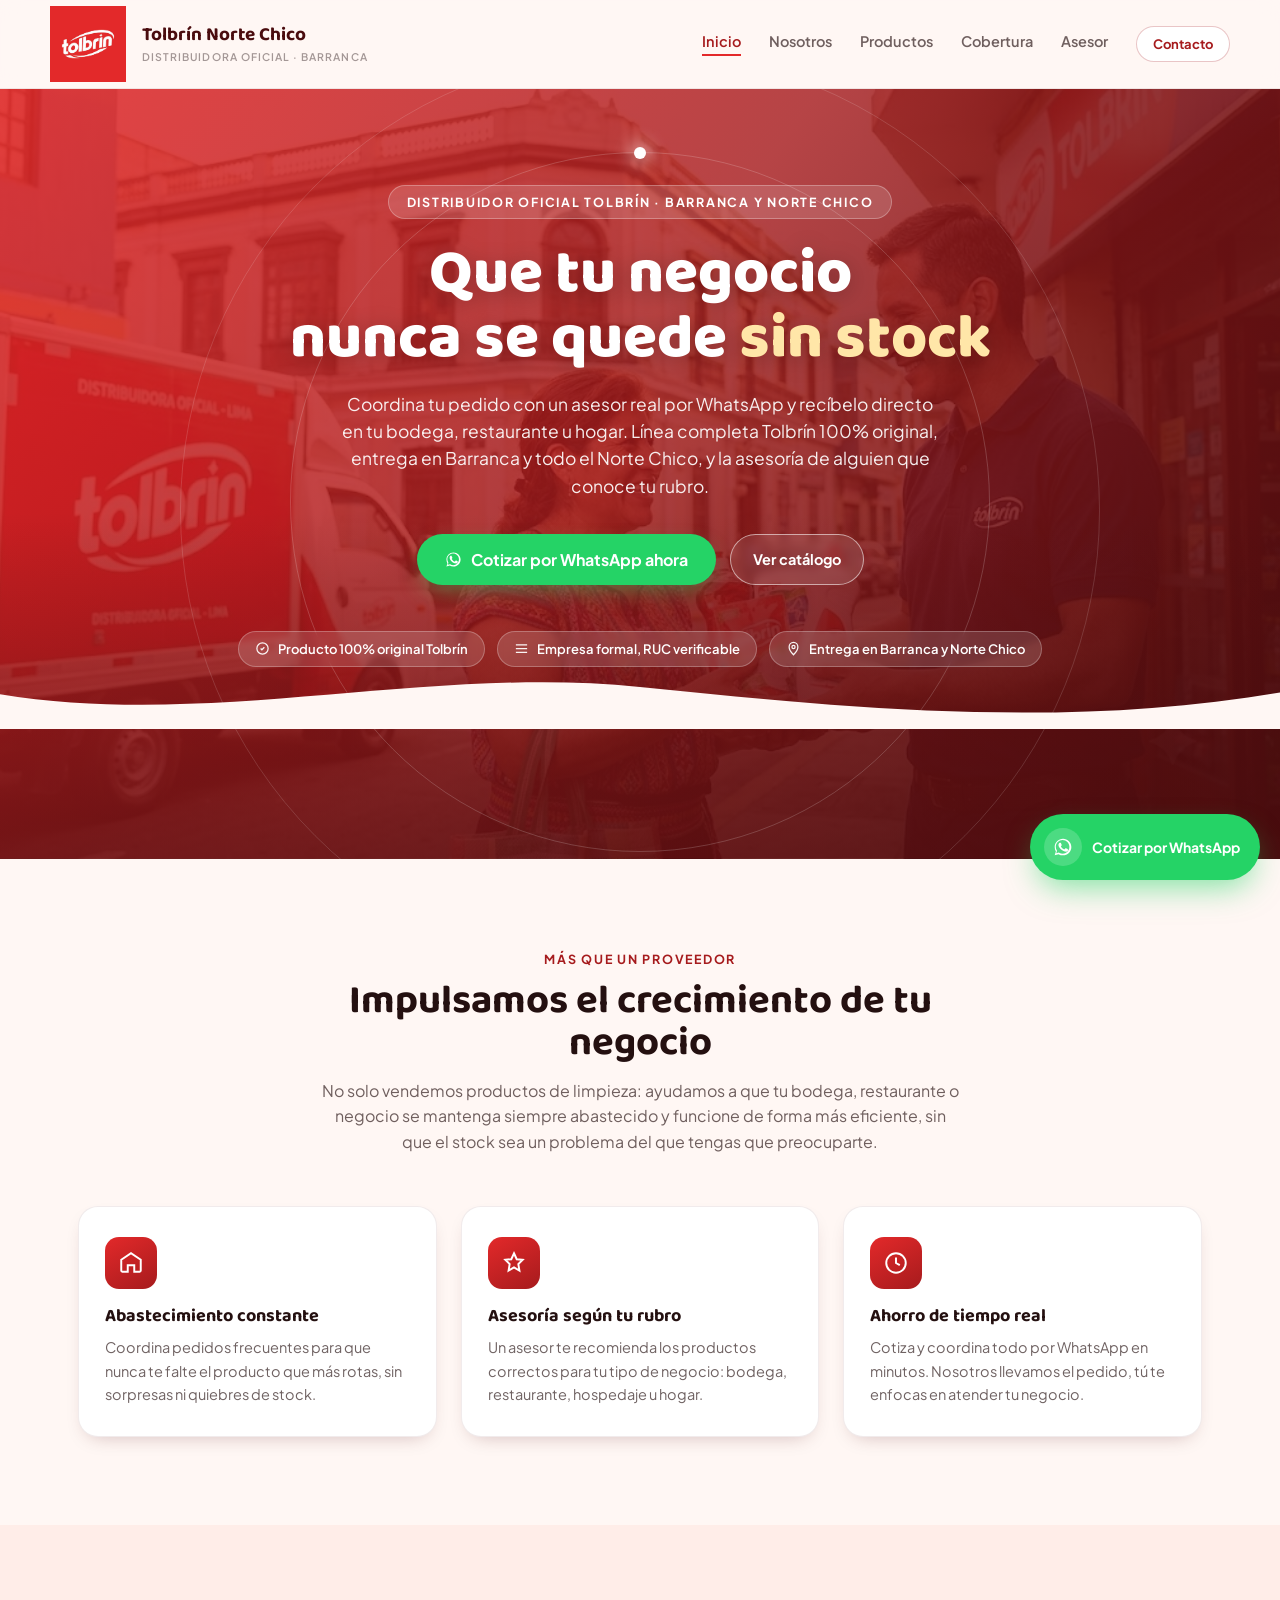
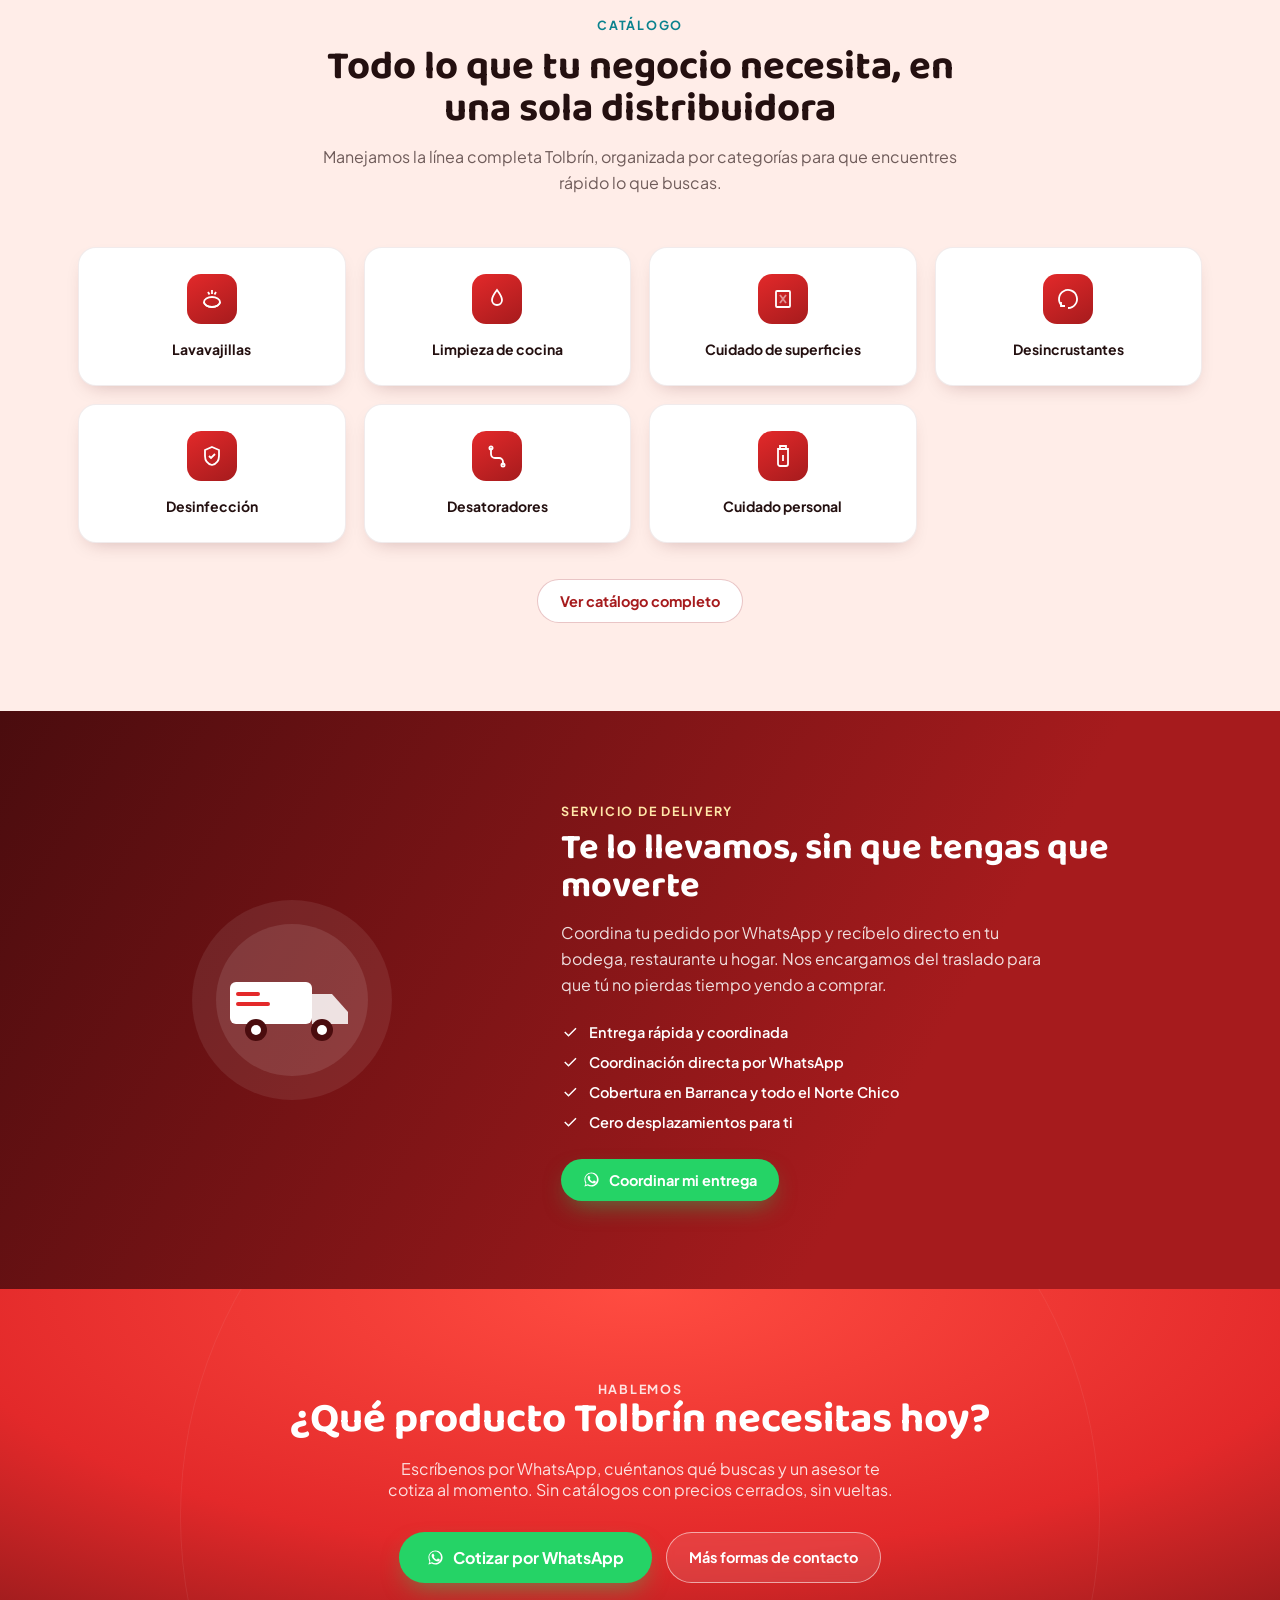
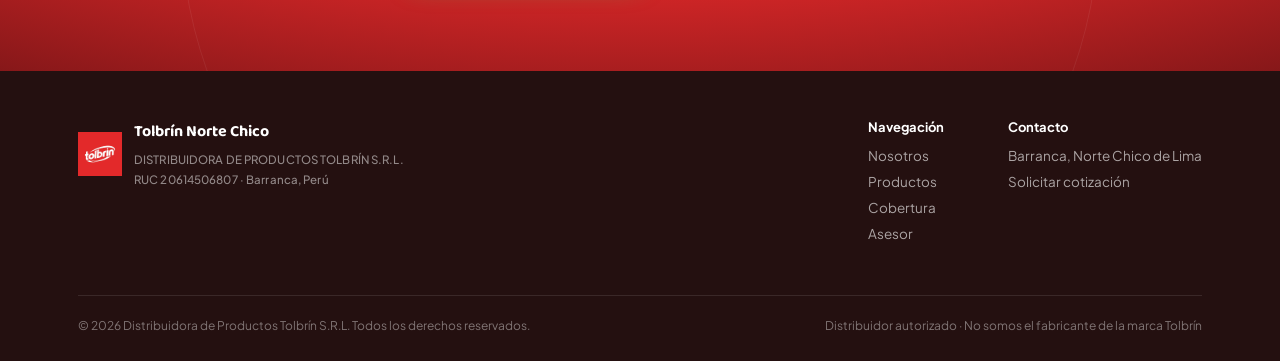
<file: index.html>
<!DOCTYPE html>
<html lang="es">
<head>
<meta charset="UTF-8">
<meta name="viewport" content="width=device-width, initial-scale=1.0">
<title>Tolbrín Norte Chico — Distribuidora oficial en Barranca</title>
<link rel="preconnect" href="https://fonts.googleapis.com">
<link rel="preconnect" href="https://fonts.gstatic.com" crossorigin>
<link href="https://fonts.googleapis.com/css2?family=Baloo+2:wght@500;600;700;800&family=Plus+Jakarta+Sans:wght@400;500;600;700;800&display=swap" rel="stylesheet">
<link rel="stylesheet" href="styles.css">
</head>
<body>

<svg style="display:none" aria-hidden="true">
  <symbol id="ic-wa" viewBox="0 0 24 24">
    <path d="M17.47 14.38c-.28-.14-1.67-.82-1.93-.91-.26-.1-.45-.14-.64.14-.19.28-.74.91-.9 1.1-.17.19-.33.21-.61.07-.28-.14-1.18-.44-2.25-1.4-.83-.74-1.4-1.66-1.56-1.94-.16-.28-.02-.43.12-.57.13-.13.28-.33.42-.5.14-.16.19-.28.28-.47.09-.19.05-.35-.02-.5-.07-.14-.64-1.56-.88-2.13-.23-.56-.47-.48-.64-.49h-.55c-.19 0-.5.07-.76.35-.26.28-1 1-1 2.42 0 1.43 1.02 2.81 1.17 3 .14.19 2 3.08 4.86 4.32.68.29 1.21.47 1.62.6.68.22 1.3.19 1.79.11.55-.08 1.67-.68 1.9-1.34.24-.66.24-1.22.17-1.34-.07-.12-.26-.19-.54-.33z" fill="currentColor"/>
    <path d="M12.02 2C6.5 2 2.02 6.48 2.02 12c0 2 .53 3.87 1.44 5.48L2 22l4.65-1.42A9.95 9.95 0 0 0 12.02 22c5.52 0 10-4.48 10-10S17.54 2 12.02 2zm0 18.15c-1.72 0-3.32-.5-4.66-1.35l-.33-.2-3.16.96.98-3.1-.21-.33a8.15 8.15 0 0 1-1.28-4.36c0-4.5 3.66-8.16 8.16-8.16 4.5 0 8.16 3.66 8.16 8.16 0 4.5-3.66 8.38-8.16 8.38z" fill="currentColor"/>
  </symbol>
</svg>

<header>
  <div class="wrap nav">
    <div class="brand">
      <img class="logo-lg" src="images/logo.png" alt="Tolbrín">
      <div class="brand-name">Tolbrín Norte Chico<span>Distribuidora oficial · Barranca</span></div>
    </div>
    <nav class="nav-links">
      <a href="index.html" class="active">Inicio</a>
      <a href="nosotros.html">Nosotros</a>
      <a href="productos.html">Productos</a>
      <a href="cobertura.html">Cobertura</a>
      <a href="asesor.html">Asesor</a>
      <a class="btn btn-ghost btn-sm" href="contacto.html">Contacto</a>
    </nav>
  </div>
</header>

<!--
  HERO
  ----
  Para activar la foto de fondo, coloca una imagen en:
      images/hero-bg.jpg
  Recomendado: foto horizontal, 1920x1200px, relacionada a limpieza
  profesional / negocio / hogar. Si el archivo no existe, el fondo cae
  automáticamente al degradado rojo de marca (no se rompe nada).
-->
<section class="hero">
  <div class="hero-media"></div>
  <div class="orbit-ring r1"></div>
  <div class="orbit-ring r2"></div>
  <div class="wrap hero-inner">
    <span class="eyebrow eyebrow--pill">Distribuidor oficial Tolbrín · Barranca y Norte Chico</span>
    <h1 class="hero-title">Que tu negocio<br>nunca se quede <em>sin stock</em></h1>
    <p class="hero-sub">Coordina tu pedido con un asesor real por WhatsApp y recíbelo directo en tu bodega, restaurante u hogar. Línea completa Tolbrín 100% original, entrega en Barranca y todo el Norte Chico, y la asesoría de alguien que conoce tu rubro.</p>
    <div class="hero-ctas">
      <a class="btn btn-primary" target="_blank" rel="noopener" data-wa-message="Hola, quiero cotizar productos Tolbrín">
        <svg class="wa-icon"><use href="#ic-wa"/></svg>
        Cotizar por WhatsApp ahora
      </a>
      <a class="btn btn-outline" href="productos.html">Ver catálogo</a>
    </div>
    <div class="hero-chips">
      <div class="chip"><svg viewBox="0 0 24 24" stroke="currentColor" fill="none" stroke-width="2"><path d="M9 12l2 2 4-4M21 12a9 9 0 11-18 0 9 9 0 0118 0z"/></svg> Producto 100% original Tolbrín</div>
      <div class="chip"><svg viewBox="0 0 24 24" stroke="currentColor" fill="none" stroke-width="2"><path d="M3 12h18M3 6h18M3 18h18"/></svg> Empresa formal, RUC verificable</div>
      <div class="chip"><svg viewBox="0 0 24 24" stroke="currentColor" fill="none" stroke-width="2"><path d="M12 2C8 2 5 5.5 5 9.5 5 15 12 22 12 22s7-7 7-12.5C19 5.5 16 2 12 2zm0 10a2.5 2.5 0 110-5 2.5 2.5 0 010 5z"/></svg> Entrega en Barranca y Norte Chico</div>
    </div>
  </div>
  <svg class="wave" viewBox="0 0 1440 70" preserveAspectRatio="none"><path d="M0,32 C240,70 480,0 720,24 C960,48 1200,70 1440,30 L1440,70 L0,70 Z" fill="#FFF7F4"></path></svg>
</section>

<!-- IMPULSAMOS EL CRECIMIENTO DE TU NEGOCIO -->
<section class="growth">
  <div class="wrap">
    <div class="section-head">
      <span class="eyebrow">Más que un proveedor</span>
      <h2>Impulsamos el crecimiento de tu negocio</h2>
      <p>No solo vendemos productos de limpieza: ayudamos a que tu bodega, restaurante o negocio se mantenga siempre abastecido y funcione de forma más eficiente, sin que el stock sea un problema del que tengas que preocuparte.</p>
    </div>
    <div class="growth-grid">
      <div class="growth-card">
        <div class="ic"><svg viewBox="0 0 24 24" stroke="currentColor" fill="none" stroke-width="1.8"><path d="M3 9l9-6 9 6v10a1 1 0 01-1 1h-5v-6H9v6H4a1 1 0 01-1-1V9z"/></svg></div>
        <h3>Abastecimiento constante</h3>
        <p>Coordina pedidos frecuentes para que nunca te falte el producto que más rotas, sin sorpresas ni quiebres de stock.</p>
      </div>
      <div class="growth-card">
        <div class="ic"><svg viewBox="0 0 24 24" stroke="currentColor" fill="none" stroke-width="1.8"><path d="M12 3l2.5 5.5L20 9l-4 4 1 6-5-3-5 3 1-6-4-4 5.5-.5z"/></svg></div>
        <h3>Asesoría según tu rubro</h3>
        <p>Un asesor te recomienda los productos correctos para tu tipo de negocio: bodega, restaurante, hospedaje u hogar.</p>
      </div>
      <div class="growth-card">
        <div class="ic"><svg viewBox="0 0 24 24" stroke="currentColor" fill="none" stroke-width="1.8"><circle cx="12" cy="12" r="9"/><path d="M12 7v5l3.5 2"/></svg></div>
        <h3>Ahorro de tiempo real</h3>
        <p>Cotiza y coordina todo por WhatsApp en minutos. Nosotros llevamos el pedido, tú te enfocas en atender tu negocio.</p>
      </div>
    </div>
  </div>
</section>

<!-- VITRINA DE CATEGORÍAS (enlaza al catálogo completo) -->
<section class="products">
  <div class="wrap">
    <div class="section-head">
      <span class="eyebrow">Catálogo</span>
      <h2>Todo lo que tu negocio necesita, en una sola distribuidora</h2>
      <p>Manejamos la línea completa Tolbrín, organizada por categorías para que encuentres rápido lo que buscas.</p>
    </div>
    <div class="cat-grid" id="catShowcase"></div>
    <div class="cat-more">
      <a class="btn btn-ghost" href="productos.html">Ver catálogo completo</a>
    </div>
  </div>
</section>

<!-- DELIVERY -->
<section class="delivery">
  <div class="wrap delivery-grid">
    <div class="delivery-art">
      <svg viewBox="0 0 220 220" fill="none">
        <circle cx="110" cy="110" r="100" fill="rgba(255,255,255,.08)"/>
        <circle cx="110" cy="110" r="76" fill="rgba(255,255,255,.10)"/>
        <g transform="translate(48,74)">
          <rect x="0" y="18" width="82" height="42" rx="6" fill="#fff"/>
          <path d="M82 30h20l16 18v12H82V30z" fill="#fff" opacity=".85"/>
          <circle cx="26" cy="66" r="11" fill="var(--red-deepest)"/>
          <circle cx="26" cy="66" r="5" fill="#fff"/>
          <circle cx="92" cy="66" r="11" fill="var(--red-deepest)"/>
          <circle cx="92" cy="66" r="5" fill="#fff"/>
          <path d="M8 30h20M8 40h30" stroke="var(--red)" stroke-width="4" stroke-linecap="round"/>
        </g>
      </svg>
    </div>
    <div class="delivery-copy">
      <span class="eyebrow eyebrow--onred">Servicio de delivery</span>
      <h2>Te lo llevamos, sin que tengas que moverte</h2>
      <p>Coordina tu pedido por WhatsApp y recíbelo directo en tu bodega, restaurante u hogar. Nos encargamos del traslado para que tú no pierdas tiempo yendo a comprar.</p>
      <ul class="delivery-list">
        <li><svg viewBox="0 0 24 24" stroke="currentColor" fill="none" stroke-width="2"><path d="M5 12l5 5L20 7"/></svg> Entrega rápida y coordinada</li>
        <li><svg viewBox="0 0 24 24" stroke="currentColor" fill="none" stroke-width="2"><path d="M5 12l5 5L20 7"/></svg> Coordinación directa por WhatsApp</li>
        <li><svg viewBox="0 0 24 24" stroke="currentColor" fill="none" stroke-width="2"><path d="M5 12l5 5L20 7"/></svg> Cobertura en Barranca y todo el Norte Chico</li>
        <li><svg viewBox="0 0 24 24" stroke="currentColor" fill="none" stroke-width="2"><path d="M5 12l5 5L20 7"/></svg> Cero desplazamientos para ti</li>
      </ul>
      <a class="btn btn-primary" target="_blank" rel="noopener" data-wa-message="Hola, quiero coordinar el delivery de mi pedido">
        <svg class="wa-icon"><use href="#ic-wa"/></svg>
        Coordinar mi entrega
      </a>
    </div>
  </div>
</section>

<section class="final-cta" id="contacto">
  <div class="orbit-ring r1" style="opacity:.5"></div>
  <div class="wrap" style="position:relative;z-index:2">
    <span class="eyebrow eyebrow--onred-soft">Hablemos</span>
    <h2>¿Qué producto Tolbrín necesitas hoy?</h2>
    <p>Escríbenos por WhatsApp, cuéntanos qué buscas y un asesor te cotiza al momento. Sin catálogos con precios cerrados, sin vueltas.</p>
    <div class="hero-ctas">
      <a class="btn btn-primary" target="_blank" rel="noopener" data-wa-message="Hola, quiero cotizar productos Tolbrín">
        <svg class="wa-icon"><use href="#ic-wa"/></svg>
        Cotizar por WhatsApp
      </a>
      <a class="btn btn-outline" href="contacto.html">Más formas de contacto</a>
    </div>
  </div>
</section>

<footer>
  <div class="wrap">
    <div class="foot-top">
      <div>
        <div class="foot-brand">
          <img src="images/logo.png" alt="Tolbrín">
          <div>
            <b>Tolbrín Norte Chico</b>
            <div class="foot-legal">DISTRIBUIDORA DE PRODUCTOS TOLBRÍN S.R.L.<br>RUC 20614506807 · Barranca, Perú</div>
          </div>
        </div>
      </div>
      <div class="foot-cols">
        <div class="foot-col">
          <b>Navegación</b>
          <ul>
            <li><a href="nosotros.html">Nosotros</a></li>
            <li><a href="productos.html">Productos</a></li>
            <li><a href="cobertura.html">Cobertura</a></li>
            <li><a href="asesor.html">Asesor</a></li>
          </ul>
        </div>
        <div class="foot-col">
          <b>Contacto</b>
          <ul>
            <li>Barranca, Norte Chico de Lima</li>
            <li><a href="contacto.html">Solicitar cotización</a></li>
          </ul>
        </div>
      </div>
    </div>
    <div class="foot-bottom">
      <span>© 2026 Distribuidora de Productos Tolbrín S.R.L. Todos los derechos reservados.</span>
      <span>Distribuidor autorizado · No somos el fabricante de la marca Tolbrín</span>
    </div>
  </div>
</footer>

<a class="float-wa" target="_blank" rel="noopener" data-wa-message="Hola, quiero cotizar productos Tolbrín">
  <span class="dot"><svg viewBox="0 0 24 24"><use href="#ic-wa"/></svg></span>
  <span class="label">Cotizar por WhatsApp</span>
</a>

<script src="script.js"></script>
</body>
</html>
</file>
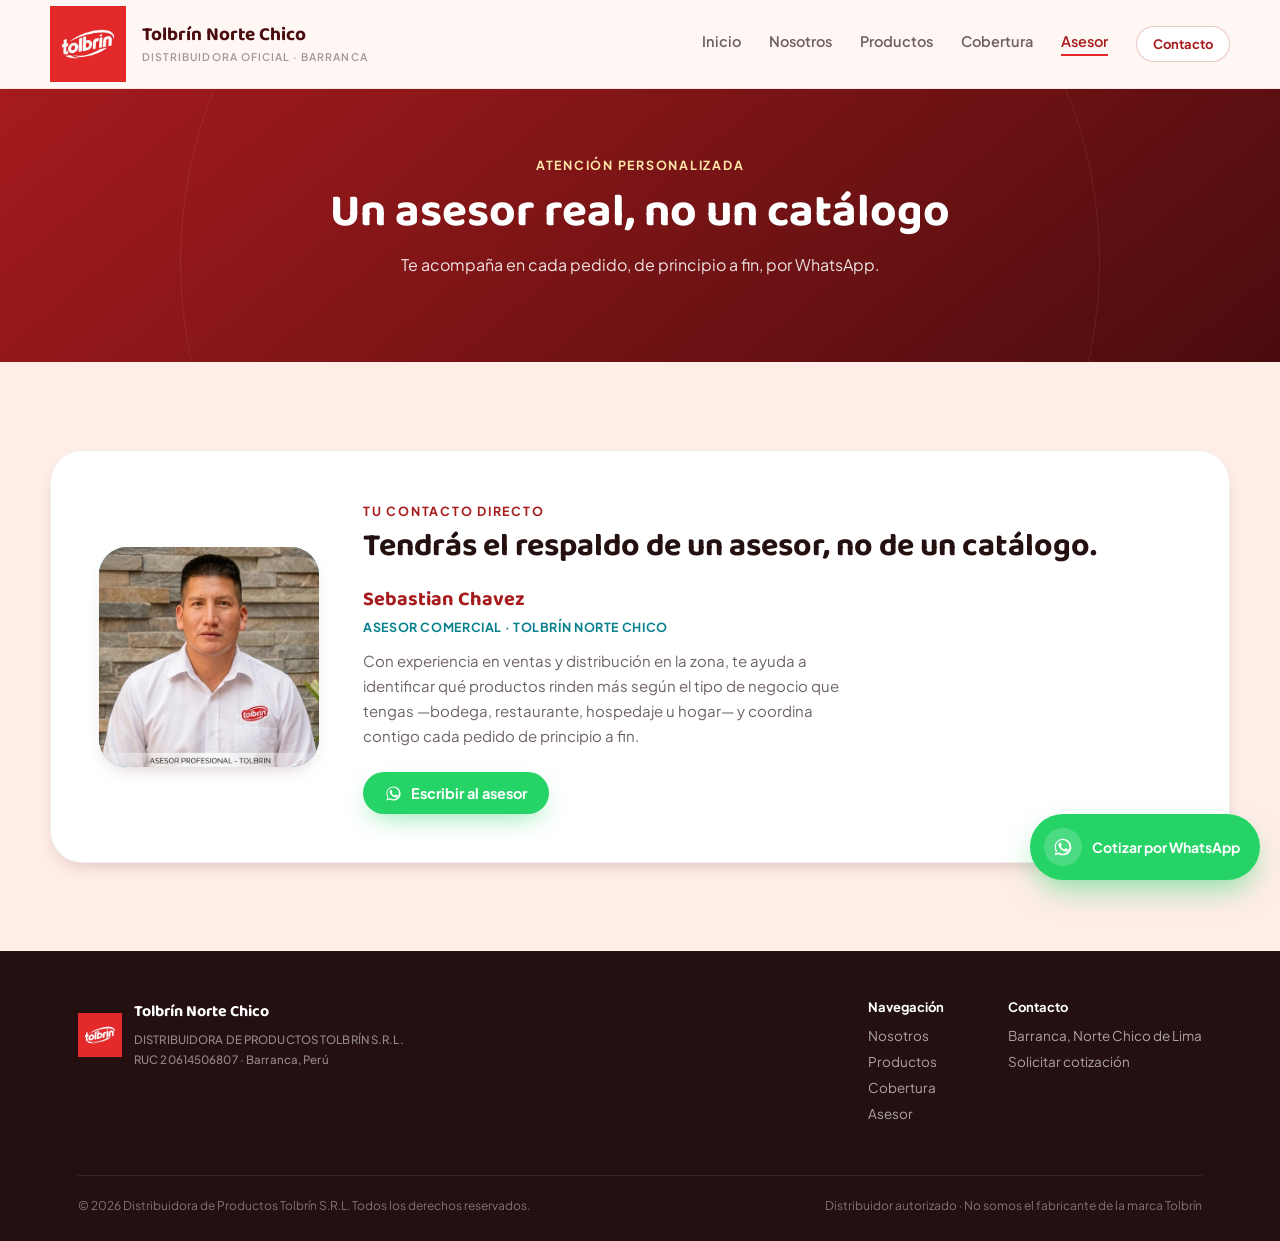
<file: asesor.html>
<!DOCTYPE html>
<html lang="es">
<head>
<meta charset="UTF-8">
<meta name="viewport" content="width=device-width, initial-scale=1.0">
<title>Asesor comercial — Tolbrín Norte Chico</title>
<link rel="preconnect" href="https://fonts.googleapis.com">
<link rel="preconnect" href="https://fonts.gstatic.com" crossorigin>
<link href="https://fonts.googleapis.com/css2?family=Baloo+2:wght@500;600;700;800&family=Plus+Jakarta+Sans:wght@400;500;600;700;800&display=swap" rel="stylesheet">
<link rel="stylesheet" href="styles.css">
</head>
<body>

<svg style="display:none" aria-hidden="true">
  <symbol id="ic-wa" viewBox="0 0 24 24">
    <path d="M17.47 14.38c-.28-.14-1.67-.82-1.93-.91-.26-.1-.45-.14-.64.14-.19.28-.74.91-.9 1.1-.17.19-.33.21-.61.07-.28-.14-1.18-.44-2.25-1.4-.83-.74-1.4-1.66-1.56-1.94-.16-.28-.02-.43.12-.57.13-.13.28-.33.42-.5.14-.16.19-.28.28-.47.09-.19.05-.35-.02-.5-.07-.14-.64-1.56-.88-2.13-.23-.56-.47-.48-.64-.49h-.55c-.19 0-.5.07-.76.35-.26.28-1 1-1 2.42 0 1.43 1.02 2.81 1.17 3 .14.19 2 3.08 4.86 4.32.68.29 1.21.47 1.62.6.68.22 1.3.19 1.79.11.55-.08 1.67-.68 1.9-1.34.24-.66.24-1.22.17-1.34-.07-.12-.26-.19-.54-.33z" fill="currentColor"/>
    <path d="M12.02 2C6.5 2 2.02 6.48 2.02 12c0 2 .53 3.87 1.44 5.48L2 22l4.65-1.42A9.95 9.95 0 0 0 12.02 22c5.52 0 10-4.48 10-10S17.54 2 12.02 2zm0 18.15c-1.72 0-3.32-.5-4.66-1.35l-.33-.2-3.16.96.98-3.1-.21-.33a8.15 8.15 0 0 1-1.28-4.36c0-4.5 3.66-8.16 8.16-8.16 4.5 0 8.16 3.66 8.16 8.16 0 4.5-3.66 8.38-8.16 8.38z" fill="currentColor"/>
  </symbol>
</svg>

<header>
  <div class="wrap nav">
    <div class="brand">
      <img class="logo-lg" src="images/logo.png" alt="Tolbrín">
      <div class="brand-name">Tolbrín Norte Chico<span>Distribuidora oficial · Barranca</span></div>
    </div>
    <nav class="nav-links">
      <a href="index.html">Inicio</a>
      <a href="nosotros.html">Nosotros</a>
      <a href="productos.html">Productos</a>
      <a href="cobertura.html">Cobertura</a>
      <a href="asesor.html" class="active">Asesor</a>
      <a class="btn btn-ghost btn-sm" href="contacto.html">Contacto</a>
    </nav>
  </div>
</header>

<section class="page-banner">
  <div class="orbit-ring r1"></div>
  <div class="wrap">
    <span class="eyebrow eyebrow--onred">Atención personalizada</span>
    <h1>Un asesor real, no un catálogo</h1>
    <p>Te acompaña en cada pedido, de principio a fin, por WhatsApp.</p>
  </div>
</section>

<section class="advisor">
  <div class="wrap advisor-card">
    <div class="media-card" style="aspect-ratio:1/1">
      <div class="media-icon">
        <svg viewBox="0 0 24 24" stroke="currentColor" fill="none" stroke-width="1.6"><circle cx="12" cy="8" r="4"/><path d="M4 20c0-4.4 3.6-7 8-7s8 2.6 8 7"/></svg>
      </div>
      <img src="images/advisor.jpg" alt="Asesor comercial Tolbrín Norte Chico" loading="lazy" data-optional>
    </div>
    <div class="advisor-copy">
      <span class="eyebrow eyebrow--dark">Tu contacto directo</span>
      <h2>Tendrás el respaldo de un asesor, no de un catálogo.</h2>
      <p class="advisor-name">Sebastian Chavez</p>
      <p class="advisor-role">Asesor Comercial · Tolbrín Norte Chico</p>
      <p class="advisor-bio">Con experiencia en ventas y distribución en la zona, te ayuda a identificar qué productos rinden más según el tipo de negocio que tengas —bodega, restaurante, hospedaje u hogar— y coordina contigo cada pedido de principio a fin.</p>
      <a class="btn btn-primary" target="_blank" rel="noopener" data-wa-message="Hola, quiero hablar con el asesor comercial de Tolbrín">
        <svg class="wa-icon"><use href="#ic-wa"/></svg>
        Escribir al asesor
      </a>
    </div>
  </div>
</section>

<footer>
  <div class="wrap">
    <div class="foot-top">
      <div>
        <div class="foot-brand">
          <img src="images/logo.png" alt="Tolbrín">
          <div>
            <b>Tolbrín Norte Chico</b>
            <div class="foot-legal">DISTRIBUIDORA DE PRODUCTOS TOLBRÍN S.R.L.<br>RUC 20614506807 · Barranca, Perú</div>
          </div>
        </div>
      </div>
      <div class="foot-cols">
        <div class="foot-col">
          <b>Navegación</b>
          <ul>
            <li><a href="nosotros.html">Nosotros</a></li>
            <li><a href="productos.html">Productos</a></li>
            <li><a href="cobertura.html">Cobertura</a></li>
            <li><a href="asesor.html">Asesor</a></li>
          </ul>
        </div>
        <div class="foot-col">
          <b>Contacto</b>
          <ul>
            <li>Barranca, Norte Chico de Lima</li>
            <li><a href="contacto.html">Solicitar cotización</a></li>
          </ul>
        </div>
      </div>
    </div>
    <div class="foot-bottom">
      <span>© 2026 Distribuidora de Productos Tolbrín S.R.L. Todos los derechos reservados.</span>
      <span>Distribuidor autorizado · No somos el fabricante de la marca Tolbrín</span>
    </div>
  </div>
</footer>

<a class="float-wa" target="_blank" rel="noopener" data-wa-message="Hola, quiero cotizar productos Tolbrín">
  <span class="dot"><svg viewBox="0 0 24 24"><use href="#ic-wa"/></svg></span>
  <span class="label">Cotizar por WhatsApp</span>
</a>

<script src="script.js"></script>
</body>
</html>
</file>
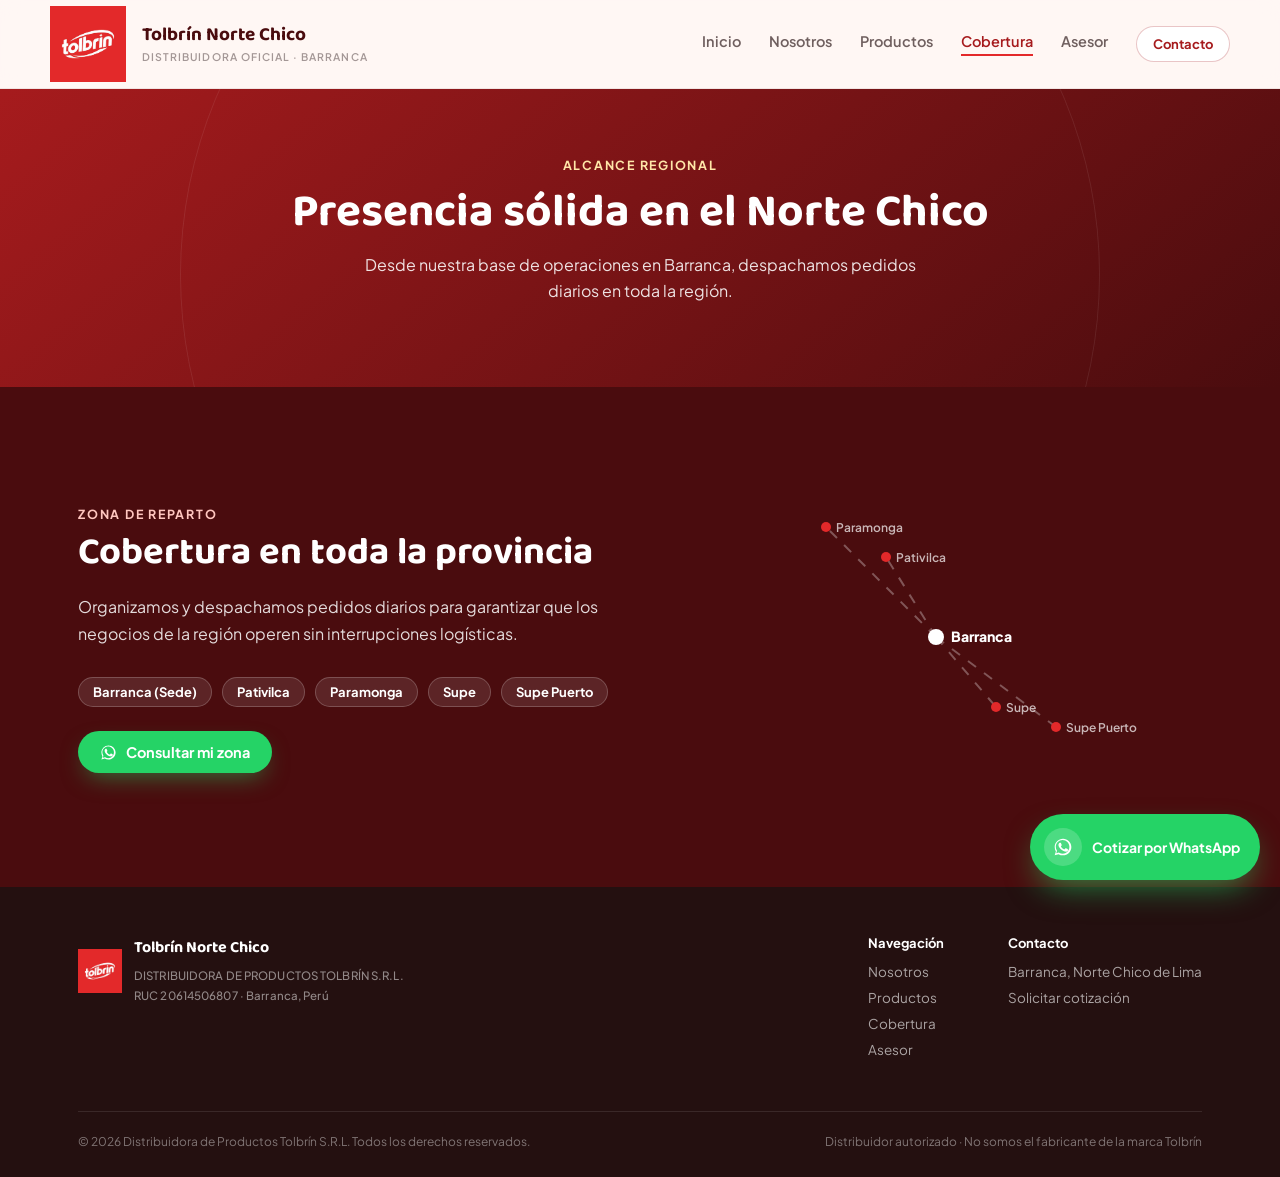
<file: cobertura.html>
<!DOCTYPE html>
<html lang="es">
<head>
<meta charset="UTF-8">
<meta name="viewport" content="width=device-width, initial-scale=1.0">
<title>Cobertura — Tolbrín Norte Chico</title>
<link rel="preconnect" href="https://fonts.googleapis.com">
<link rel="preconnect" href="https://fonts.gstatic.com" crossorigin>
<link href="https://fonts.googleapis.com/css2?family=Baloo+2:wght@500;600;700;800&family=Plus+Jakarta+Sans:wght@400;500;600;700;800&display=swap" rel="stylesheet">
<link rel="stylesheet" href="styles.css">
</head>
<body>

<svg style="display:none" aria-hidden="true">
  <symbol id="ic-wa" viewBox="0 0 24 24">
    <path d="M17.47 14.38c-.28-.14-1.67-.82-1.93-.91-.26-.1-.45-.14-.64.14-.19.28-.74.91-.9 1.1-.17.19-.33.21-.61.07-.28-.14-1.18-.44-2.25-1.4-.83-.74-1.4-1.66-1.56-1.94-.16-.28-.02-.43.12-.57.13-.13.28-.33.42-.5.14-.16.19-.28.28-.47.09-.19.05-.35-.02-.5-.07-.14-.64-1.56-.88-2.13-.23-.56-.47-.48-.64-.49h-.55c-.19 0-.5.07-.76.35-.26.28-1 1-1 2.42 0 1.43 1.02 2.81 1.17 3 .14.19 2 3.08 4.86 4.32.68.29 1.21.47 1.62.6.68.22 1.3.19 1.79.11.55-.08 1.67-.68 1.9-1.34.24-.66.24-1.22.17-1.34-.07-.12-.26-.19-.54-.33z" fill="currentColor"/>
    <path d="M12.02 2C6.5 2 2.02 6.48 2.02 12c0 2 .53 3.87 1.44 5.48L2 22l4.65-1.42A9.95 9.95 0 0 0 12.02 22c5.52 0 10-4.48 10-10S17.54 2 12.02 2zm0 18.15c-1.72 0-3.32-.5-4.66-1.35l-.33-.2-3.16.96.98-3.1-.21-.33a8.15 8.15 0 0 1-1.28-4.36c0-4.5 3.66-8.16 8.16-8.16 4.5 0 8.16 3.66 8.16 8.16 0 4.5-3.66 8.38-8.16 8.38z" fill="currentColor"/>
  </symbol>
</svg>

<header>
  <div class="wrap nav">
    <div class="brand">
      <img class="logo-lg" src="images/logo.png" alt="Tolbrín">
      <div class="brand-name">Tolbrín Norte Chico<span>Distribuidora oficial · Barranca</span></div>
    </div>
    <nav class="nav-links">
      <a href="index.html">Inicio</a>
      <a href="nosotros.html">Nosotros</a>
      <a href="productos.html">Productos</a>
      <a href="cobertura.html" class="active">Cobertura</a>
      <a href="asesor.html">Asesor</a>
      <a class="btn btn-ghost btn-sm" href="contacto.html">Contacto</a>
    </nav>
  </div>
</header>

<section class="page-banner">
  <div class="orbit-ring r1"></div>
  <div class="wrap">
    <span class="eyebrow eyebrow--onred">Alcance regional</span>
    <h1>Presencia sólida en el Norte Chico</h1>
    <p>Desde nuestra base de operaciones en Barranca, despachamos pedidos diarios en toda la región.</p>
  </div>
</section>

<section class="coverage">
  <div class="wrap coverage-container">
    <div class="cov-info">
      <span class="eyebrow eyebrow--tint">Zona de reparto</span>
      <h2>Cobertura en toda la provincia</h2>
      <p>Organizamos y despachamos pedidos diarios para garantizar que los negocios de la región operen sin interrupciones logísticas.</p>
      <div class="cov-towns">
        <span>Barranca (Sede)</span><span>Pativilca</span><span>Paramonga</span><span>Supe</span><span>Supe Puerto</span>
      </div>
      <a class="btn btn-primary" target="_blank" rel="noopener" data-wa-message="Hola, quiero saber si hacen entregas en mi zona">
        <svg class="wa-icon"><use href="#ic-wa"/></svg>
        Consultar mi zona
      </a>
    </div>

    <div class="cov-map">
      <svg viewBox="0 0 400 300" class="animated-map">
        <path class="route r-pativilca" d="M200 150 L 150 70" />
        <path class="route r-paramonga" d="M200 150 L 90 40" />
        <path class="route r-supe" d="M200 150 L 260 220" />
        <path class="route r-puerto" d="M200 150 L 320 240" />

        <circle class="node-center pulse" cx="200" cy="150" r="8" />
        <text x="215" y="155" class="map-label center-label">Barranca</text>

        <circle class="node" cx="150" cy="70" r="5" />
        <text x="160" y="75" class="map-label">Pativilca</text>

        <circle class="node" cx="90" cy="40" r="5" />
        <text x="100" y="45" class="map-label">Paramonga</text>

        <circle class="node" cx="260" cy="220" r="5" />
        <text x="270" y="225" class="map-label">Supe</text>

        <circle class="node" cx="320" cy="240" r="5" />
        <text x="330" y="245" class="map-label">Supe Puerto</text>
      </svg>
    </div>
  </div>
</section>

<footer>
  <div class="wrap">
    <div class="foot-top">
      <div>
        <div class="foot-brand">
          <img src="images/logo.png" alt="Tolbrín">
          <div>
            <b>Tolbrín Norte Chico</b>
            <div class="foot-legal">DISTRIBUIDORA DE PRODUCTOS TOLBRÍN S.R.L.<br>RUC 20614506807 · Barranca, Perú</div>
          </div>
        </div>
      </div>
      <div class="foot-cols">
        <div class="foot-col">
          <b>Navegación</b>
          <ul>
            <li><a href="nosotros.html">Nosotros</a></li>
            <li><a href="productos.html">Productos</a></li>
            <li><a href="cobertura.html">Cobertura</a></li>
            <li><a href="asesor.html">Asesor</a></li>
          </ul>
        </div>
        <div class="foot-col">
          <b>Contacto</b>
          <ul>
            <li>Barranca, Norte Chico de Lima</li>
            <li><a href="contacto.html">Solicitar cotización</a></li>
          </ul>
        </div>
      </div>
    </div>
    <div class="foot-bottom">
      <span>© 2026 Distribuidora de Productos Tolbrín S.R.L. Todos los derechos reservados.</span>
      <span>Distribuidor autorizado · No somos el fabricante de la marca Tolbrín</span>
    </div>
  </div>
</footer>

<a class="float-wa" target="_blank" rel="noopener" data-wa-message="Hola, quiero cotizar productos Tolbrín">
  <span class="dot"><svg viewBox="0 0 24 24"><use href="#ic-wa"/></svg></span>
  <span class="label">Cotizar por WhatsApp</span>
</a>

<script src="script.js"></script>
</body>
</html>
</file>
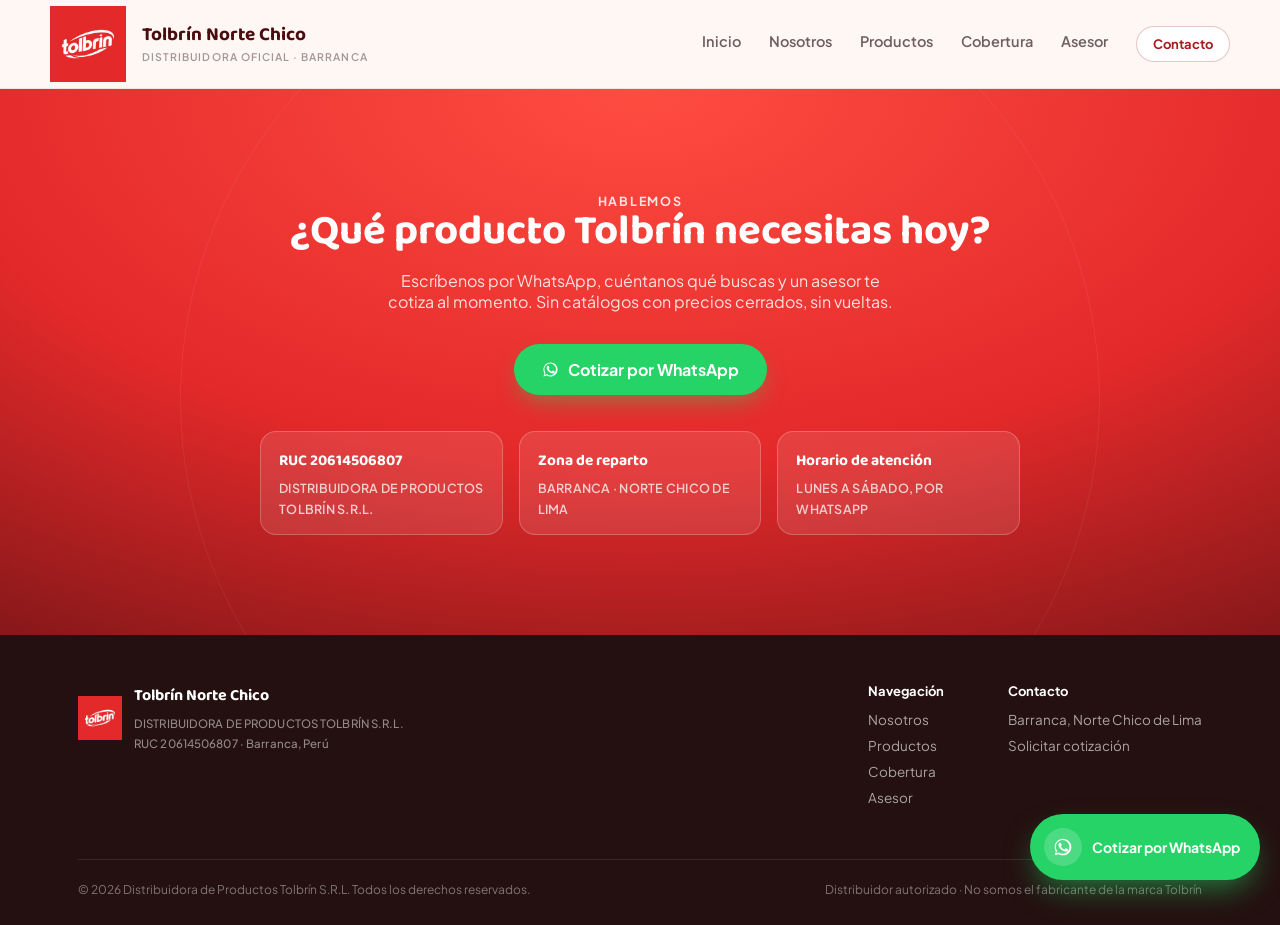
<file: contacto.html>
<!DOCTYPE html>
<html lang="es">
<head>
<meta charset="UTF-8">
<meta name="viewport" content="width=device-width, initial-scale=1.0">
<title>Contacto — Tolbrín Norte Chico</title>
<link rel="preconnect" href="https://fonts.googleapis.com">
<link rel="preconnect" href="https://fonts.gstatic.com" crossorigin>
<link href="https://fonts.googleapis.com/css2?family=Baloo+2:wght@500;600;700;800&family=Plus+Jakarta+Sans:wght@400;500;600;700;800&display=swap" rel="stylesheet">
<link rel="stylesheet" href="styles.css">
</head>
<body>

<svg style="display:none" aria-hidden="true">
  <symbol id="ic-wa" viewBox="0 0 24 24">
    <path d="M17.47 14.38c-.28-.14-1.67-.82-1.93-.91-.26-.1-.45-.14-.64.14-.19.28-.74.91-.9 1.1-.17.19-.33.21-.61.07-.28-.14-1.18-.44-2.25-1.4-.83-.74-1.4-1.66-1.56-1.94-.16-.28-.02-.43.12-.57.13-.13.28-.33.42-.5.14-.16.19-.28.28-.47.09-.19.05-.35-.02-.5-.07-.14-.64-1.56-.88-2.13-.23-.56-.47-.48-.64-.49h-.55c-.19 0-.5.07-.76.35-.26.28-1 1-1 2.42 0 1.43 1.02 2.81 1.17 3 .14.19 2 3.08 4.86 4.32.68.29 1.21.47 1.62.6.68.22 1.3.19 1.79.11.55-.08 1.67-.68 1.9-1.34.24-.66.24-1.22.17-1.34-.07-.12-.26-.19-.54-.33z" fill="currentColor"/>
    <path d="M12.02 2C6.5 2 2.02 6.48 2.02 12c0 2 .53 3.87 1.44 5.48L2 22l4.65-1.42A9.95 9.95 0 0 0 12.02 22c5.52 0 10-4.48 10-10S17.54 2 12.02 2zm0 18.15c-1.72 0-3.32-.5-4.66-1.35l-.33-.2-3.16.96.98-3.1-.21-.33a8.15 8.15 0 0 1-1.28-4.36c0-4.5 3.66-8.16 8.16-8.16 4.5 0 8.16 3.66 8.16 8.16 0 4.5-3.66 8.38-8.16 8.38z" fill="currentColor"/>
  </symbol>
</svg>

<header>
  <div class="wrap nav">
    <div class="brand">
      <img class="logo-lg" src="images/logo.png" alt="Tolbrín">
      <div class="brand-name">Tolbrín Norte Chico<span>Distribuidora oficial · Barranca</span></div>
    </div>
    <nav class="nav-links">
      <a href="index.html">Inicio</a>
      <a href="nosotros.html">Nosotros</a>
      <a href="productos.html">Productos</a>
      <a href="cobertura.html">Cobertura</a>
      <a href="asesor.html">Asesor</a>
      <a class="btn btn-ghost btn-sm" href="contacto.html">Contacto</a>
    </nav>
  </div>
</header>

<section class="final-cta" style="padding:100px 0">
  <div class="orbit-ring r1" style="opacity:.5"></div>
  <div class="wrap" style="position:relative;z-index:2">
    <span class="eyebrow eyebrow--onred-soft">Hablemos</span>
    <h2>¿Qué producto Tolbrín necesitas hoy?</h2>
    <p>Escríbenos por WhatsApp, cuéntanos qué buscas y un asesor te cotiza al momento. Sin catálogos con precios cerrados, sin vueltas.</p>
    <div class="hero-ctas">
      <a class="btn btn-primary" target="_blank" rel="noopener" data-wa-message="Hola, quiero cotizar productos Tolbrín">
        <svg class="wa-icon"><use href="#ic-wa"/></svg>
        Cotizar por WhatsApp
      </a>
    </div>
    <div class="contact-facts">
      <div class="fact"><b>RUC 20614506807</b><span>DISTRIBUIDORA DE PRODUCTOS TOLBRÍN S.R.L.</span></div>
      <div class="fact"><b>Zona de reparto</b><span>BARRANCA · NORTE CHICO DE LIMA</span></div>
      <div class="fact"><b>Horario de atención</b><span>LUNES A SÁBADO, POR WHATSAPP</span></div>
    </div>
  </div>
</section>

<footer>
  <div class="wrap">
    <div class="foot-top">
      <div>
        <div class="foot-brand">
          <img src="images/logo.png" alt="Tolbrín">
          <div>
            <b>Tolbrín Norte Chico</b>
            <div class="foot-legal">DISTRIBUIDORA DE PRODUCTOS TOLBRÍN S.R.L.<br>RUC 20614506807 · Barranca, Perú</div>
          </div>
        </div>
      </div>
      <div class="foot-cols">
        <div class="foot-col">
          <b>Navegación</b>
          <ul>
            <li><a href="nosotros.html">Nosotros</a></li>
            <li><a href="productos.html">Productos</a></li>
            <li><a href="cobertura.html">Cobertura</a></li>
            <li><a href="asesor.html">Asesor</a></li>
          </ul>
        </div>
        <div class="foot-col">
          <b>Contacto</b>
          <ul>
            <li>Barranca, Norte Chico de Lima</li>
            <li><a href="contacto.html">Solicitar cotización</a></li>
          </ul>
        </div>
      </div>
    </div>
    <div class="foot-bottom">
      <span>© 2026 Distribuidora de Productos Tolbrín S.R.L. Todos los derechos reservados.</span>
      <span>Distribuidor autorizado · No somos el fabricante de la marca Tolbrín</span>
    </div>
  </div>
</footer>

<a class="float-wa" target="_blank" rel="noopener" data-wa-message="Hola, quiero cotizar productos Tolbrín">
  <span class="dot"><svg viewBox="0 0 24 24"><use href="#ic-wa"/></svg></span>
  <span class="label">Cotizar por WhatsApp</span>
</a>

<script src="script.js"></script>
</body>
</html>
</file>
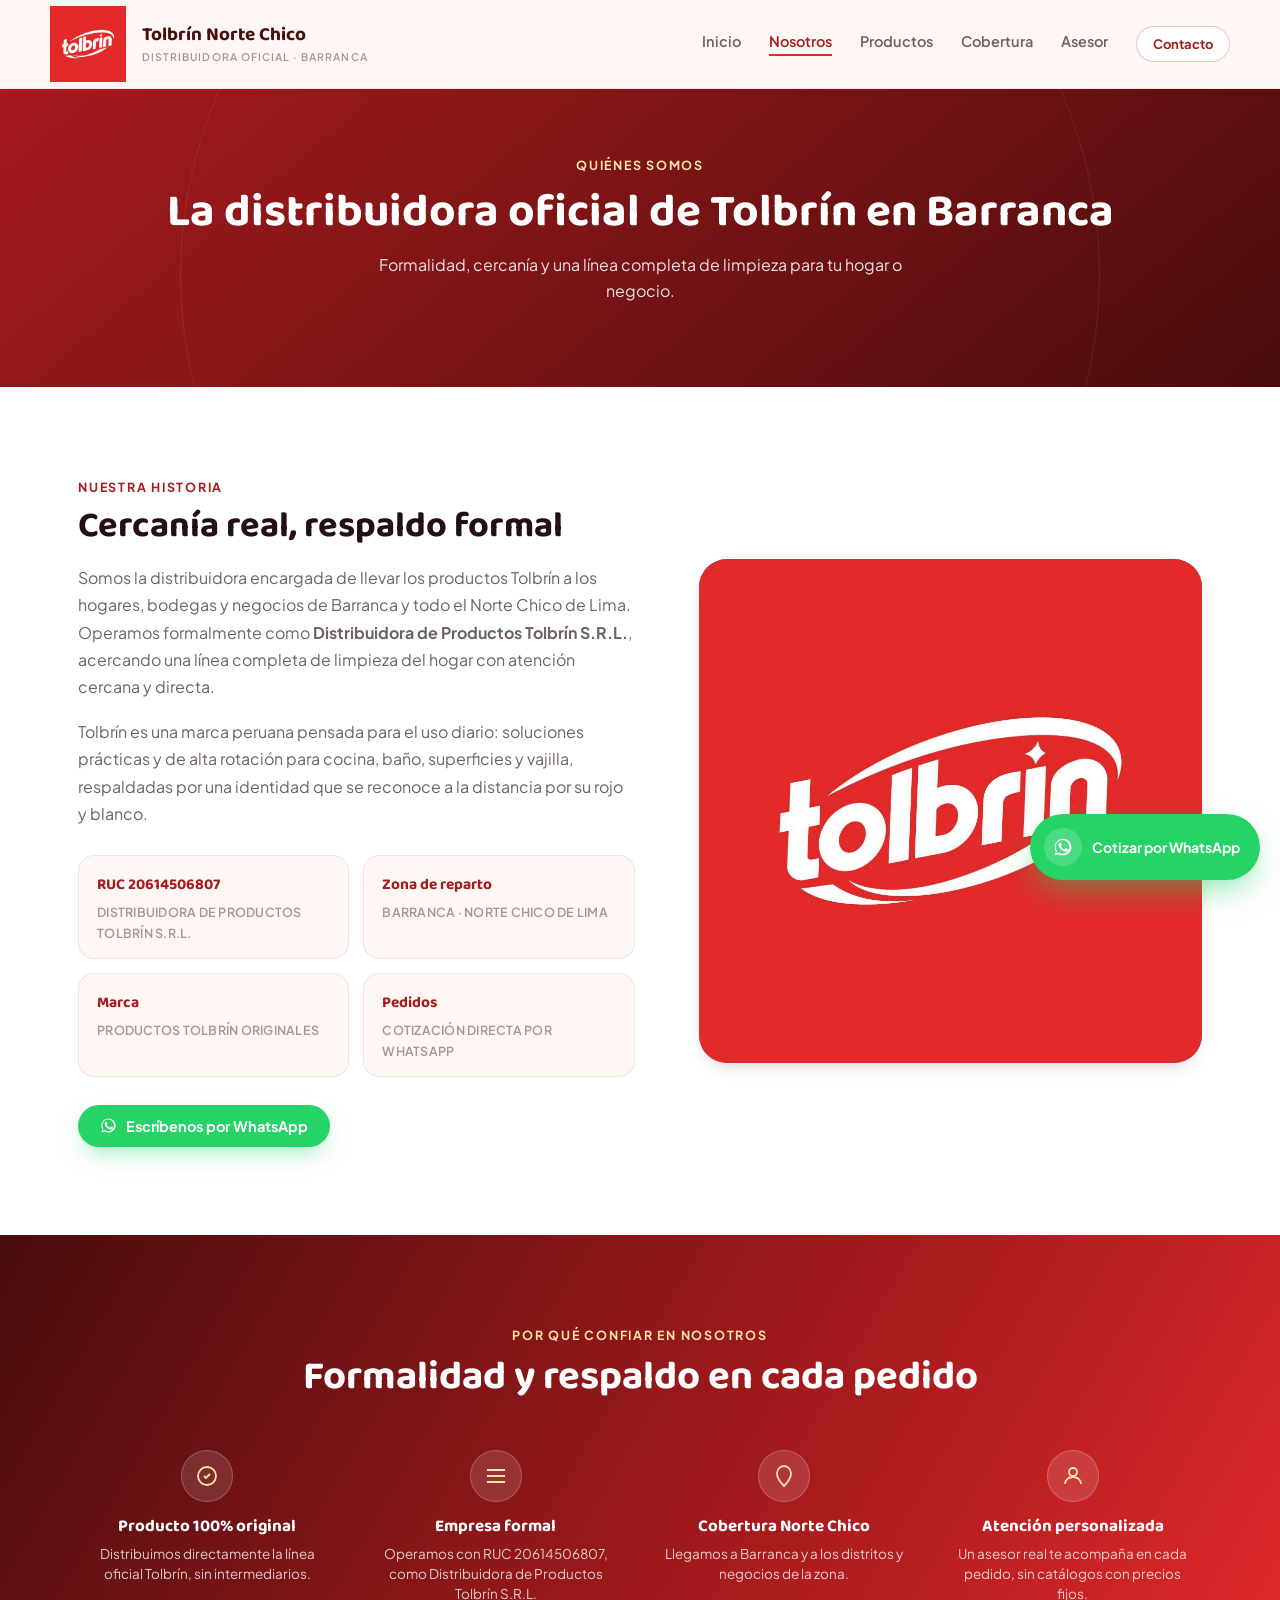
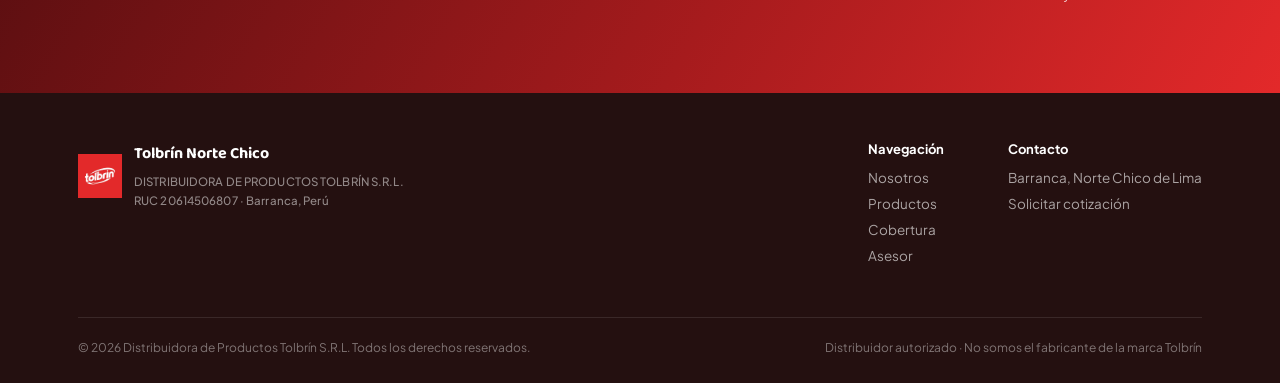
<file: nosotros.html>
<!DOCTYPE html>
<html lang="es">
<head>
<meta charset="UTF-8">
<meta name="viewport" content="width=device-width, initial-scale=1.0">
<title>Nosotros — Tolbrín Norte Chico</title>
<link rel="preconnect" href="https://fonts.googleapis.com">
<link rel="preconnect" href="https://fonts.gstatic.com" crossorigin>
<link href="https://fonts.googleapis.com/css2?family=Baloo+2:wght@500;600;700;800&family=Plus+Jakarta+Sans:wght@400;500;600;700;800&display=swap" rel="stylesheet">
<link rel="stylesheet" href="styles.css">
</head>
<body>

<svg style="display:none" aria-hidden="true">
  <symbol id="ic-wa" viewBox="0 0 24 24">
    <path d="M17.47 14.38c-.28-.14-1.67-.82-1.93-.91-.26-.1-.45-.14-.64.14-.19.28-.74.91-.9 1.1-.17.19-.33.21-.61.07-.28-.14-1.18-.44-2.25-1.4-.83-.74-1.4-1.66-1.56-1.94-.16-.28-.02-.43.12-.57.13-.13.28-.33.42-.5.14-.16.19-.28.28-.47.09-.19.05-.35-.02-.5-.07-.14-.64-1.56-.88-2.13-.23-.56-.47-.48-.64-.49h-.55c-.19 0-.5.07-.76.35-.26.28-1 1-1 2.42 0 1.43 1.02 2.81 1.17 3 .14.19 2 3.08 4.86 4.32.68.29 1.21.47 1.62.6.68.22 1.3.19 1.79.11.55-.08 1.67-.68 1.9-1.34.24-.66.24-1.22.17-1.34-.07-.12-.26-.19-.54-.33z" fill="currentColor"/>
    <path d="M12.02 2C6.5 2 2.02 6.48 2.02 12c0 2 .53 3.87 1.44 5.48L2 22l4.65-1.42A9.95 9.95 0 0 0 12.02 22c5.52 0 10-4.48 10-10S17.54 2 12.02 2zm0 18.15c-1.72 0-3.32-.5-4.66-1.35l-.33-.2-3.16.96.98-3.1-.21-.33a8.15 8.15 0 0 1-1.28-4.36c0-4.5 3.66-8.16 8.16-8.16 4.5 0 8.16 3.66 8.16 8.16 0 4.5-3.66 8.38-8.16 8.38z" fill="currentColor"/>
  </symbol>
</svg>

<header>
  <div class="wrap nav">
    <div class="brand">
      <img class="logo-lg" src="images/logo.png" alt="Tolbrín">
      <div class="brand-name">Tolbrín Norte Chico<span>Distribuidora oficial · Barranca</span></div>
    </div>
    <nav class="nav-links">
      <a href="index.html">Inicio</a>
      <a href="nosotros.html" class="active">Nosotros</a>
      <a href="productos.html">Productos</a>
      <a href="cobertura.html">Cobertura</a>
      <a href="asesor.html">Asesor</a>
      <a class="btn btn-ghost btn-sm" href="contacto.html">Contacto</a>
    </nav>
  </div>
</header>

<section class="page-banner">
  <div class="orbit-ring r1"></div>
  <div class="wrap">
    <span class="eyebrow eyebrow--onred">Quiénes somos</span>
    <h1>La distribuidora oficial de Tolbrín en Barranca</h1>
    <p>Formalidad, cercanía y una línea completa de limpieza para tu hogar o negocio.</p>
  </div>
</section>

<section class="about">
  <div class="wrap about-grid">
    <div>
      <span class="eyebrow eyebrow--dark">Nuestra historia</span>
      <h2>Cercanía real, respaldo formal</h2>
      <p>Somos la distribuidora encargada de llevar los productos Tolbrín a los hogares, bodegas y negocios de Barranca y todo el Norte Chico de Lima. Operamos formalmente como <strong>Distribuidora de Productos Tolbrín S.R.L.</strong>, acercando una línea completa de limpieza del hogar con atención cercana y directa.</p>
      <p>Tolbrín es una marca peruana pensada para el uso diario: soluciones prácticas y de alta rotación para cocina, baño, superficies y vajilla, respaldadas por una identidad que se reconoce a la distancia por su rojo y blanco.</p>
      <div class="about-facts">
        <div class="fact"><b>RUC 20614506807</b><span>DISTRIBUIDORA DE PRODUCTOS TOLBRÍN S.R.L.</span></div>
        <div class="fact"><b>Zona de reparto</b><span>BARRANCA · NORTE CHICO DE LIMA</span></div>
        <div class="fact"><b>Marca</b><span>PRODUCTOS TOLBRÍN ORIGINALES</span></div>
        <div class="fact"><b>Pedidos</b><span>COTIZACIÓN DIRECTA POR WHATSAPP</span></div>
      </div>
      <a class="btn btn-primary" style="margin-top:28px" target="_blank" rel="noopener" data-wa-message="Hola, quiero conocer más sobre Tolbrín Norte Chico">
        <svg class="wa-icon"><use href="#ic-wa"/></svg>
        Escríbenos por WhatsApp
      </a>
    </div>

    <!--
      IMAGEN AL COSTADO DEL TEXTO
      ---------------------------
      Coloca tu foto en: images/nosotros.jpg
      Recomendado: foto cuadrada (por ejemplo 1000x1000px), del equipo,
      la bodega, el reparto o el negocio.
      Mientras no subas el archivo, se ve el degradado con el ícono de
      abajo (nunca se rompe el diseño). Cuando subas la foto real,
      esta se muestra automáticamente encima.
    -->
    <div class="media-card">
      <div class="media-icon">
        <svg viewBox="0 0 24 24" stroke="currentColor" fill="none" stroke-width="1.6">
          <path d="M3 12l9-9 9 9"/><path d="M5 10v10h14V10"/><path d="M9 20v-6h6v6"/>
        </svg>
      </div>
      <img src="images/nosotros.jpg" alt="Equipo y operación de Tolbrín Norte Chico" loading="lazy" data-optional>
    </div>
  </div>
</section>

<section class="trust">
  <div class="wrap">
    <div class="section-head" style="max-width:680px">
      <span class="eyebrow eyebrow--onred">Por qué confiar en nosotros</span>
      <h2 style="color:#fff">Formalidad y respaldo en cada pedido</h2>
    </div>
    <div class="trust-grid">
      <div class="trust-item">
        <div class="ic"><svg viewBox="0 0 24 24" stroke="currentColor"><path d="M9 12l2 2 4-4M21 12a9 9 0 11-18 0 9 9 0 0118 0z"/></svg></div>
        <h3>Producto 100% original</h3>
        <p>Distribuimos directamente la línea oficial Tolbrín, sin intermediarios.</p>
      </div>
      <div class="trust-item">
        <div class="ic"><svg viewBox="0 0 24 24" stroke="currentColor"><path d="M3 12h18M3 6h18M3 18h18"/></svg></div>
        <h3>Empresa formal</h3>
        <p>Operamos con RUC 20614506807, como Distribuidora de Productos Tolbrín S.R.L.</p>
      </div>
      <div class="trust-item">
        <div class="ic"><svg viewBox="0 0 24 24" stroke="currentColor"><path d="M12 2C8 2 5 5.5 5 9.5 5 15 12 22 12 22s7-7 7-12.5C19 5.5 16 2 12 2z"/></svg></div>
        <h3>Cobertura Norte Chico</h3>
        <p>Llegamos a Barranca y a los distritos y negocios de la zona.</p>
      </div>
      <div class="trust-item">
        <div class="ic"><svg viewBox="0 0 24 24" stroke="currentColor" fill="none" stroke-width="1.8"><circle cx="12" cy="8" r="4"/><path d="M4 20c0-4.4 3.6-7 8-7s8 2.6 8 7"/></svg></div>
        <h3>Atención personalizada</h3>
        <p>Un asesor real te acompaña en cada pedido, sin catálogos con precios fijos.</p>
      </div>
    </div>
  </div>
</section>

<footer>
  <div class="wrap">
    <div class="foot-top">
      <div>
        <div class="foot-brand">
          <img src="images/logo.png" alt="Tolbrín">
          <div>
            <b>Tolbrín Norte Chico</b>
            <div class="foot-legal">DISTRIBUIDORA DE PRODUCTOS TOLBRÍN S.R.L.<br>RUC 20614506807 · Barranca, Perú</div>
          </div>
        </div>
      </div>
      <div class="foot-cols">
        <div class="foot-col">
          <b>Navegación</b>
          <ul>
            <li><a href="nosotros.html">Nosotros</a></li>
            <li><a href="productos.html">Productos</a></li>
            <li><a href="cobertura.html">Cobertura</a></li>
            <li><a href="asesor.html">Asesor</a></li>
          </ul>
        </div>
        <div class="foot-col">
          <b>Contacto</b>
          <ul>
            <li>Barranca, Norte Chico de Lima</li>
            <li><a href="contacto.html">Solicitar cotización</a></li>
          </ul>
        </div>
      </div>
    </div>
    <div class="foot-bottom">
      <span>© 2026 Distribuidora de Productos Tolbrín S.R.L. Todos los derechos reservados.</span>
      <span>Distribuidor autorizado · No somos el fabricante de la marca Tolbrín</span>
    </div>
  </div>
</footer>

<a class="float-wa" target="_blank" rel="noopener" data-wa-message="Hola, quiero cotizar productos Tolbrín">
  <span class="dot"><svg viewBox="0 0 24 24"><use href="#ic-wa"/></svg></span>
  <span class="label">Cotizar por WhatsApp</span>
</a>

<script src="script.js"></script>
</body>
</html>
</file>
<file: styles.css>
/* ============================================
   Tolbrín Norte Chico — hoja de estilos (compartida por todas las páginas)
   Fuentes: Baloo 2 (títulos/marca) + Plus Jakarta Sans (texto)
   ============================================ */

:root{
  /* --- Paleta única de marca: todo el rojo del sitio sale de estos 4 tonos --- */
  --red:#E3292A;            --red-rgb:227,41,42;
  --red-bright:#FF4C41;     --red-bright-rgb:255,76,65;
  --red-dark:#A61B1D;       --red-dark-rgb:166,27,29;
  --red-deepest:#4A0C0E;    --red-deepest-rgb:74,12,14;
  --red-tint:#FFC6BF;       /* rojo muy claro, solo para texto sobre fondo oscuro */

  --aqua:#12AEBE;
  --aqua-dark:#0A828E;
  --gold:#FFE6A8;

  --paper:#FFF7F4;
  --paper-2:#FFEDE8;
  --ink:#241010;
  --ink-soft:rgba(36,16,16,.66);
  --ink-faint:rgba(36,16,16,.42);
  --white:#FFFFFF;

  --wa-green:#25D366; /* verde WhatsApp, se mantiene fijo por reconocimiento de marca */

  --radius:22px;
  --shadow-lg:0 24px 60px -20px rgba(var(--red-deepest-rgb),.35);
  --shadow-sm:0 8px 20px -10px rgba(var(--red-deepest-rgb),.28);
}

*{box-sizing:border-box;}
html{scroll-behavior:smooth;}
body{
  margin:0;
  font-family:'Plus Jakarta Sans', sans-serif;
  background:var(--paper);
  color:var(--ink);
  -webkit-font-smoothing:antialiased;
}
img{max-width:100%;display:block;}
a{color:inherit;text-decoration:none;}
ul{margin:0;padding:0;list-style:none;}
h1,h2,h3{font-family:'Baloo 2', sans-serif; margin:0; line-height:1.05;}
p{margin:0;}
.eyebrow{
  font-family:'Plus Jakarta Sans', sans-serif;
  font-size:12.5px;
  letter-spacing:.14em;
  text-transform:uppercase;
  font-weight:700;
  color:var(--aqua-dark);
}
/* Variantes de eyebrow: reemplazan los colores sueltos que antes iban
   como style="color:#..." inline, para que todo el rojo/dorado del
   sitio salga siempre de la misma paleta. */
.eyebrow--onred{ color:var(--gold); }
.eyebrow--onred-soft{ color:rgba(255,255,255,.85); }
.eyebrow--tint{ color:var(--red-tint); }
.eyebrow--dark{ color:var(--red-dark); }
.eyebrow--pill{
  color:#fff;
  background:rgba(255,255,255,.14);
  border:1px solid rgba(255,255,255,.28);
  padding:8px 18px;
  border-radius:100px;
  display:inline-block;
}

.wrap{max-width:1180px; margin:0 auto; padding:0 28px;}
@media (max-width:640px){ .wrap{padding:0 20px;} }

@keyframes spin{ to{ transform:rotate(360deg); } }
@keyframes spinRev{ to{ transform:rotate(-360deg); } }
@keyframes floatY{
  0%,100%{ transform:translateY(0); }
  50%{ transform:translateY(-10px); }
}
@keyframes heroZoom{
  0%{ transform:scale(1.06); }
  100%{ transform:scale(1); }
}
@media (prefers-reduced-motion: reduce){
  *{ animation-duration:.001ms !important; animation-iteration-count:1 !important; transition-duration:.001ms !important; }
}

/* ---------- Header ---------- */
header{
  position:sticky; top:0; z-index:50;
  background:rgba(255,247,244,.9);
  backdrop-filter:blur(10px);
  border-bottom:1px solid rgba(var(--red-deepest-rgb),.08);
}
.nav{ display:flex; align-items:center; justify-content:space-between; padding:6px 0; }
.brand{ display:flex; align-items:center; gap:16px; }
/* Logo grande y protagonista: ocupa casi todo el alto del header,
   sin recuadro pequeño que lo apague. */
.brand img.logo-lg{
  height:76px;
  width:auto;
  object-fit:contain;
  flex-shrink:0;
}
@media (max-width:640px){ .brand img.logo-lg{ height:58px; } }
.brand-name{ font-family:'Baloo 2'; font-weight:700; font-size:19px; line-height:1.15; color:var(--red-deepest); }
.brand-name span{ display:block; font-family:'Plus Jakarta Sans'; font-weight:600; font-size:10.5px; letter-spacing:.1em; color:var(--ink-faint); text-transform:uppercase; margin-top:4px;}
.nav-links{ display:flex; align-items:center; gap:28px; }
.nav-links a:not(.btn){ font-weight:600; font-size:14.5px; color:var(--ink-soft); transition:color .2s; padding-bottom:4px; border-bottom:2px solid transparent; }
.nav-links a:not(.btn):hover{ color:var(--red); }
.nav-links a.active:not(.btn){ color:var(--red-dark); border-bottom-color:var(--red); }

.btn{
  display:inline-flex; align-items:center; gap:9px;
  font-family:'Plus Jakarta Sans'; font-weight:700; font-size:14.5px;
  padding:12px 22px; border-radius:100px; border:none; cursor:pointer;
  transition:transform .18s ease, box-shadow .18s ease;
}
.btn:hover{ transform:translateY(-2px); }
.btn-primary{ background:var(--wa-green); color:#fff; box-shadow:0 10px 24px -8px rgba(37,211,102,.55); }
.btn-primary:hover{ box-shadow:0 14px 28px -8px rgba(37,211,102,.65); }
.btn-ghost{ background:var(--white); color:var(--red-dark); border:1.5px solid rgba(var(--red-dark-rgb),.25); }
.btn-sm{ padding:9px 16px; font-size:13px; }
.wa-icon{ width:17px; height:17px; flex-shrink:0; }

@media (max-width:860px){
  .nav-links a:not(.btn){ display:none; }
}

/* ---------- Hero (solo home) ---------- */
.hero{
  position:relative;
  overflow:hidden;
  background:linear-gradient(150deg, var(--red-dark) 0%, var(--red-deepest) 100%);
  padding:96px 0 130px;
  color:var(--white);
}
.hero-media{
  position:absolute;
  inset:0;
  z-index:0;
  background-image:
    linear-gradient(125deg, rgba(var(--red-rgb),.88) 0%, rgba(var(--red-dark-rgb),.82) 45%, rgba(var(--red-deepest-rgb),.93) 100%),
    url('images/hero-bg.jpg');
  background-size:cover;
  background-position:center;
  background-repeat:no-repeat;
  animation:heroZoom 18s ease-out forwards;
}
.hero-media::after{
  content:'';
  position:absolute; inset:0;
  background:linear-gradient(to bottom, rgba(0,0,0,0) 55%, rgba(var(--red-deepest-rgb),.55) 100%);
}
.orbit-ring{
  position:absolute; top:50%; left:50%;
  width:920px; height:920px;
  transform:translate(-50%,-46%);
  border-radius:50%;
  border:1.5px solid rgba(255,255,255,.14);
  pointer-events:none;
  z-index:1;
}
.orbit-ring.r2{ width:700px; height:700px; border-color:rgba(255,255,255,.18); animation:spinRev 46s linear infinite; }
.orbit-ring.r1{ animation:spin 60s linear infinite; }
.orbit-ring::before{
  content:''; position:absolute; top:-6px; left:50%;
  width:12px; height:12px; margin-left:-6px;
  background:var(--white); border-radius:50%;
  box-shadow:0 0 18px 4px rgba(255,255,255,.6);
}
.hero-inner{ position:relative; z-index:2; text-align:center; }
.hero-title{
  font-size:clamp(34px, 5.6vw, 62px);
  font-weight:800; margin:22px 0 0;
  text-wrap:balance;
  text-shadow:0 4px 24px rgba(0,0,0,.25);
}
.hero-title em{ font-style:normal; color:var(--gold); }
.hero-sub{
  max-width:600px; margin:20px auto 0;
  font-size:17.5px; line-height:1.55;
  color:rgba(255,255,255,.92);
}
.hero-ctas{ display:flex; gap:14px; justify-content:center; margin-top:34px; flex-wrap:wrap; }
.hero-ctas .btn-primary{ font-size:16px; padding:15px 28px; }
.hero-ctas .btn-outline{
  background:rgba(255,255,255,.1); color:#fff; border:1.5px solid rgba(255,255,255,.55);
  backdrop-filter:blur(4px);
}
.hero-chips{
  display:flex; gap:12px; justify-content:center; flex-wrap:wrap;
  margin-top:46px;
}
.chip{
  display:flex; align-items:center; gap:8px;
  background:rgba(255,255,255,.14); border:1px solid rgba(255,255,255,.26);
  padding:9px 16px; border-radius:100px;
  font-size:13px; font-weight:600; color:#fff;
  backdrop-filter:blur(3px);
}
.chip svg{ width:15px; height:15px; opacity:.95; flex-shrink:0; }

.wave{ position:relative; display:block; width:100%; height:64px; margin-top:-2px; z-index:2; }

/* ---------- Banner de página interior (todas las páginas menos home) ---------- */
.page-banner{
  position:relative;
  overflow:hidden;
  background:linear-gradient(140deg, var(--red-dark) 0%, var(--red-deepest) 100%);
  color:#fff;
  padding:64px 0 84px;
  text-align:center;
}
.page-banner .wrap{ position:relative; z-index:2; }
.page-banner h1{
  font-size:clamp(30px,4.4vw,46px);
  margin-top:14px;
}
.page-banner p{
  max-width:560px; margin:16px auto 0;
  color:rgba(255,255,255,.88);
  font-size:16px; line-height:1.6;
}
.page-banner .orbit-ring{ opacity:.6; }

/* ---------- Sections generic ---------- */
section{ padding:88px 0; }
.section-head{ max-width:640px; margin:0 auto 52px; text-align:center; }
.section-head h2{ font-size:clamp(28px,3.6vw,40px); margin-top:12px; }
.section-head p{ margin-top:14px; color:var(--ink-soft); font-size:16px; line-height:1.6; }

/* ---------- About / Nosotros ---------- */
.about{ background:var(--white); }
.about-grid{ display:grid; grid-template-columns:1.05fr .95fr; gap:64px; align-items:center; }
@media (max-width:900px){ .about-grid{ grid-template-columns:1fr; gap:44px; } }
.about h2{ font-size:clamp(26px,3.4vw,36px); margin-top:12px; }
.about p{ margin-top:18px; color:var(--ink-soft); font-size:16px; line-height:1.7; }
.about-facts{ display:grid; grid-template-columns:1fr 1fr; gap:14px; margin-top:28px; }
.fact{ background:var(--paper); border:1px solid rgba(var(--red-deepest-rgb),.08); border-radius:16px; padding:16px 18px; }
.fact b{ display:block; font-family:'Baloo 2'; font-size:15.5px; color:var(--red-dark); margin-bottom:3px; }
.fact span{ font-size:12.5px; color:var(--ink-faint); font-family:'Plus Jakarta Sans'; font-weight:600; letter-spacing:.02em; }

/* Tarjeta de imagen reutilizable: se usa en "Nosotros" y en "Asesor".
   Muestra una foto real si existe (images/nosotros.jpg, images/advisor.jpg);
   si el archivo no existe o falla, cae en un fondo degradado + ícono,
   así el diseño nunca se rompe. */
.media-card{
  position:relative; width:100%; aspect-ratio:1/1; border-radius:28px; overflow:hidden;
  background:linear-gradient(160deg, var(--aqua) 0%, var(--aqua-dark) 100%);
  display:flex; align-items:center; justify-content:center;
  box-shadow:var(--shadow-sm);
}
.media-card .media-icon{ width:30%; height:30%; }
.media-card .media-icon svg{ width:100%; height:100%; stroke:#fff; fill:none; opacity:.9; }
.media-card img{
  position:absolute; inset:0; width:100%; height:100%; object-fit:cover;
}

/* ---------- Impulsamos el crecimiento ---------- */
.growth{ background:var(--paper); }
.growth .eyebrow{ color:var(--red-dark); }
.growth-grid{ display:grid; grid-template-columns:repeat(3,1fr); gap:24px; }
@media (max-width:860px){ .growth-grid{ grid-template-columns:1fr; } }
.growth-card{
  background:var(--white); border:1px solid rgba(var(--red-deepest-rgb),.08); border-radius:20px;
  padding:30px 26px; box-shadow:var(--shadow-sm);
}
.growth-card .ic{
  width:52px; height:52px; border-radius:14px;
  background:linear-gradient(150deg, var(--red) 0%, var(--red-dark) 100%);
  display:flex; align-items:center; justify-content:center; margin-bottom:18px;
}
.growth-card .ic svg{ width:26px; height:26px; stroke:#fff; }
.growth-card h3{ font-size:18px; margin-bottom:10px; }
.growth-card p{ font-size:14.5px; color:var(--ink-soft); line-height:1.6; }

/* ---------- Products ---------- */
.products{ background:var(--paper-2); position:relative; }
.prod-grid{ display:grid; grid-template-columns:repeat(3,1fr); gap:22px; }
@media (max-width:900px){ .prod-grid{ grid-template-columns:repeat(2,1fr);} }
@media (max-width:560px){ .prod-grid{ grid-template-columns:1fr;} }
.prod-card{
  background:var(--white); border-radius:20px; overflow:hidden;
  box-shadow:var(--shadow-sm); border:1px solid rgba(var(--red-deepest-rgb),.06);
  display:flex; flex-direction:column;
  transition:transform .2s ease, box-shadow .2s ease;
}
.prod-card:hover{ transform:translateY(-5px); box-shadow:var(--shadow-lg); }

.prod-photo{
  position:relative;
  width:100%;
  aspect-ratio:4/3;
  background:linear-gradient(150deg, var(--red) 0%, var(--red-dark) 100%);
  display:flex; align-items:center; justify-content:center;
  overflow:hidden;
}
.prod-photo img{
  width:100%; height:100%; object-fit:cover;
  position:absolute; inset:0;
}
.prod-photo .prod-icon{
  width:54px; height:54px; border-radius:15px;
  background:rgba(255,255,255,.14);
  display:flex; align-items:center; justify-content:center;
  flex-shrink:0;
}
.prod-photo .prod-icon svg{ width:28px; height:28px; stroke:#fff; fill:none; stroke-width:1.8; }

.prod-body{ padding:20px 22px 22px; display:flex; flex-direction:column; gap:14px; flex-grow:1; }
.prod-card h3{ font-size:17.5px; font-weight:700; }
.prod-card p{ font-size:13.8px; color:var(--ink-soft); line-height:1.5; flex-grow:1; }
.prod-cta{
  display:inline-flex; align-items:center; gap:7px;
  font-family:'Plus Jakarta Sans'; font-weight:700; font-size:12.5px;
  letter-spacing:.03em; text-transform:uppercase;
  color:var(--aqua-dark);
  padding-top:6px; border-top:1px dashed rgba(var(--red-deepest-rgb),.14);
  margin-top:2px;
}
.prod-cta svg{ width:13px; height:13px; transition:transform .18s; }
.prod-card:hover .prod-cta svg{ transform:translateX(3px); }

.prod-tag{
  font-family:'Plus Jakarta Sans'; font-weight:700; font-size:11px;
  letter-spacing:.05em; text-transform:uppercase; color:var(--aqua-dark);
}

/* Vitrina de categorías en el home (enlaza a productos.html) */
.cat-grid{ display:grid; grid-template-columns:repeat(4,1fr); gap:18px; }
@media (max-width:860px){ .cat-grid{ grid-template-columns:repeat(2,1fr);} }
.cat-card{
  background:var(--white); border:1px solid rgba(var(--red-deepest-rgb),.08); border-radius:18px;
  padding:26px 20px; text-align:center; box-shadow:var(--shadow-sm);
  transition:transform .18s ease, box-shadow .18s ease;
}
.cat-card:hover{ transform:translateY(-4px); box-shadow:var(--shadow-lg); }
.cat-card .ic{
  width:50px; height:50px; margin:0 auto 14px; border-radius:14px;
  background:linear-gradient(150deg, var(--red) 0%, var(--red-dark) 100%);
  display:flex; align-items:center; justify-content:center;
}
.cat-card .ic svg{ width:24px; height:24px; stroke:#fff; fill:none; stroke-width:1.8; }
.cat-card span{ font-weight:700; font-size:14px; }
.cat-more{ text-align:center; margin-top:36px; }

/* ---------- Delivery ---------- */
.delivery{
  background:linear-gradient(120deg, var(--red-deepest), var(--red-dark) 70%);
  color:#fff;
}
.delivery-grid{
  display:grid; grid-template-columns:.8fr 1.2fr; gap:56px; align-items:center;
}
@media (max-width:860px){ .delivery-grid{ grid-template-columns:1fr; gap:40px; text-align:center; } }
.delivery-art{ display:flex; justify-content:center; }
.delivery-art svg{ width:220px; height:220px; animation:floatY 5s ease-in-out infinite; }
.delivery-copy p{ margin-top:14px; color:rgba(255,255,255,.86); font-size:16px; line-height:1.65; max-width:480px; }
@media (max-width:860px){ .delivery-copy p{ margin-left:auto; margin-right:auto; } }
.delivery-copy h2{ font-size:clamp(26px,3.4vw,36px); margin-top:10px; }
.delivery-list{ margin:24px 0 28px; display:flex; flex-direction:column; gap:12px; }
@media (max-width:860px){ .delivery-list{ align-items:center; } }
.delivery-list li{
  display:flex; align-items:center; gap:10px;
  font-size:14.5px; font-weight:600; color:#fff;
}
.delivery-list li svg{ width:18px; height:18px; stroke:#fff; flex-shrink:0; }

/* ---------- Cobertura Animada ---------- */
.coverage {
  padding: 100px 0;
  background: var(--red-deepest);
  color: var(--white);
  overflow: hidden;
}
.coverage-container {
  display: flex;
  align-items: center;
  gap: 60px;
}
.cov-info { flex: 1; }
.cov-info h2 { font-size: 38px; margin: 10px 0 20px; }
.cov-info p { font-size: 16px; line-height: 1.7; opacity: 0.85; margin-bottom: 30px; }
.cov-towns { display: flex; flex-wrap: wrap; gap: 10px; margin-bottom: 24px; }
.cov-towns span {
  font-size: 13px; font-weight: 700;
  background: rgba(255,255,255,.1); padding: 6px 14px;
  border-radius: 100px; border: 1px solid rgba(255,255,255,.2);
}
.cov-map {
  flex: 1;
  display: flex;
  justify-content: center;
}
.animated-map {
  width: 100%;
  max-width: 400px;
  overflow: visible;
}
.node-center { fill: var(--white); }
.node { fill: var(--red); }
.route {
  fill: none;
  stroke: rgba(255, 255, 255, 0.3);
  stroke-width: 2;
  stroke-dasharray: 10, 10;
  animation: drawLine 20s linear infinite;
}
.map-label {
  fill: rgba(255,255,255,0.7);
  font-family: 'Plus Jakarta Sans';
  font-size: 12px;
  font-weight: 600;
}
.center-label { fill: #fff; font-weight: 800; font-size: 14px;}
.pulse { animation: mapPulse 2s infinite; }
@keyframes drawLine { to { stroke-dashoffset: -200; } }
@keyframes mapPulse {
  0% { transform: scale(1); }
  50% { transform: scale(1.3); fill: var(--red); }
  100% { transform: scale(1); }
}
@media (max-width: 860px) {
  .coverage-container { flex-direction: column; text-align: center; }
  .cov-map { margin-top: 40px; }
  .cov-towns { justify-content: center; }
}

/* ---------- Asesor comercial ---------- */
.advisor{ background:var(--paper-2); }
.advisor-card{
  background:var(--white); border-radius:32px; padding:48px;
  display:grid; grid-template-columns:220px 1fr; gap:44px; align-items:center;
  border:1px solid rgba(var(--red-deepest-rgb),.07); box-shadow:var(--shadow-sm);
}
@media (max-width:760px){ .advisor-card{ grid-template-columns:1fr; text-align:center; padding:36px 26px; } }
.advisor-copy h2{ font-size:clamp(24px,3vw,32px); margin-top:10px; }
.advisor-name{ font-family:'Baloo 2'; font-weight:700; font-size:20px; color:var(--red-dark); margin-top:20px; }
.advisor-role{ font-size:12.5px; font-weight:700; letter-spacing:.05em; text-transform:uppercase; color:var(--aqua-dark); margin-top:4px; }
.advisor-bio{ margin-top:14px; color:var(--ink-soft); font-size:15px; line-height:1.65; max-width:480px; }
@media (max-width:760px){ .advisor-bio{ margin-left:auto; margin-right:auto; } }
.advisor-copy .btn{ margin-top:24px; }

/* ---------- Trust band ---------- */
.trust{
  background:linear-gradient(120deg, var(--red-deepest), var(--red-dark) 60%, var(--red));
  color:#fff;
}
.trust-grid{ display:grid; grid-template-columns:repeat(4,1fr); gap:30px; }
@media (max-width:900px){ .trust-grid{ grid-template-columns:1fr 1fr; } }
@media (max-width:520px){ .trust-grid{ grid-template-columns:1fr; } }
.trust-item{ text-align:center; padding:0 8px; }
.trust-item .ic{
  width:52px; height:52px; margin:0 auto 16px; border-radius:50%;
  background:rgba(255,255,255,.12); border:1px solid rgba(255,255,255,.22);
  display:flex; align-items:center; justify-content:center;
}
.trust-item .ic svg{ width:24px; height:24px; stroke:var(--gold); fill:none; stroke-width:1.8; }
.trust-item h3{ font-family:'Baloo 2'; font-size:17px; margin-bottom:8px; }
.trust-item p{ font-size:13.5px; color:rgba(255,255,255,.78); line-height:1.5; }

/* ---------- Final CTA ---------- */
.final-cta{
  background:radial-gradient(120% 150% at 50% 0%, var(--red-bright) 0%, var(--red) 46%, var(--red-deepest) 100%);
  color:#fff; text-align:center; position:relative; overflow:hidden;
}
.final-cta h2{ font-size:clamp(28px,4vw,42px); }
.final-cta p{ max-width:520px; margin:16px auto 0; color:rgba(255,255,255,.85); font-size:16px; }
.final-cta .hero-ctas{ margin-top:32px; }

/* Bloque de datos de contacto (página contacto.html) */
.contact-facts{
  display:grid; grid-template-columns:repeat(3,1fr); gap:16px;
  max-width:760px; margin:36px auto 0;
}
@media (max-width:760px){ .contact-facts{ grid-template-columns:1fr; } }
.contact-facts .fact{
  background:rgba(255,255,255,.1); border:1px solid rgba(255,255,255,.22);
  text-align:left;
}
.contact-facts .fact b{ color:#fff; }
.contact-facts .fact span{ color:rgba(255,255,255,.75); }

/* ---------- Footer ---------- */
footer{ background:var(--ink); color:rgba(255,255,255,.7); padding:48px 0 28px; }
.foot-top{ display:flex; justify-content:space-between; align-items:flex-start; gap:30px; flex-wrap:wrap; }
.foot-brand{ display:flex; align-items:center; gap:12px; }
.foot-brand img{ width:44px; height:44px; object-fit:contain; }
.foot-brand b{ color:#fff; font-family:'Baloo 2'; font-size:16px; }
.foot-legal{ font-family:'Plus Jakarta Sans'; font-weight:500; font-size:11.5px; line-height:1.7; color:rgba(255,255,255,.5); margin-top:6px; letter-spacing:.01em; }
.foot-cols{ display:flex; gap:64px; flex-wrap:wrap; }
.foot-col b{ display:block; color:#fff; font-size:13px; margin-bottom:12px; font-family:'Plus Jakarta Sans'; }
.foot-col ul li{ font-size:13.5px; margin-bottom:9px; color:rgba(255,255,255,.62); }
.foot-col ul li a:hover{ color:#fff; }
.foot-bottom{
  margin-top:44px; padding-top:22px; border-top:1px solid rgba(255,255,255,.1);
  display:flex; justify-content:space-between; flex-wrap:wrap; gap:10px;
  font-size:12px; color:rgba(255,255,255,.42);
}

/* ---------- Floating WhatsApp ---------- */
.float-wa{
  position:fixed; right:20px; bottom:20px; z-index:60;
  display:flex; align-items:center; gap:10px;
  background:var(--wa-green); color:#fff; padding:14px 20px 14px 14px;
  border-radius:100px; box-shadow:0 14px 32px -8px rgba(37,211,102,.6);
  font-weight:700; font-size:14px;
}
.float-wa .dot{
  width:38px; height:38px; border-radius:50%; background:rgba(255,255,255,.18);
  display:flex; align-items:center; justify-content:center; flex-shrink:0;
}
.float-wa .dot svg{ width:20px; height:20px; }
@media (max-width:560px){
  .float-wa span.label{ display:none; }
  .float-wa{ padding:14px; }
}

/* ---------- Filtro de categorías ---------- */
.filter-bar{
  display:flex; flex-wrap:wrap; gap:10px;
  justify-content:center; margin-bottom:40px;
}
.filter-btn{
  display:inline-flex; align-items:center; gap:8px;
  padding:10px 18px; border-radius:100px;
  border:1.5px solid rgba(var(--red-deepest-rgb),.15); background:#fff;
  font-family:'Plus Jakarta Sans'; font-weight:700; font-size:13.5px;
  color:var(--ink-soft); cursor:pointer;
  transition:all .18s ease;
}
.filter-btn svg{ width:16px; height:16px; stroke:currentColor; fill:none; stroke-width:1.8; }
.filter-btn:hover{ border-color:var(--red); color:var(--red-dark); }
.filter-btn.active{ background:var(--red); border-color:var(--red); color:#fff; }
</file>
